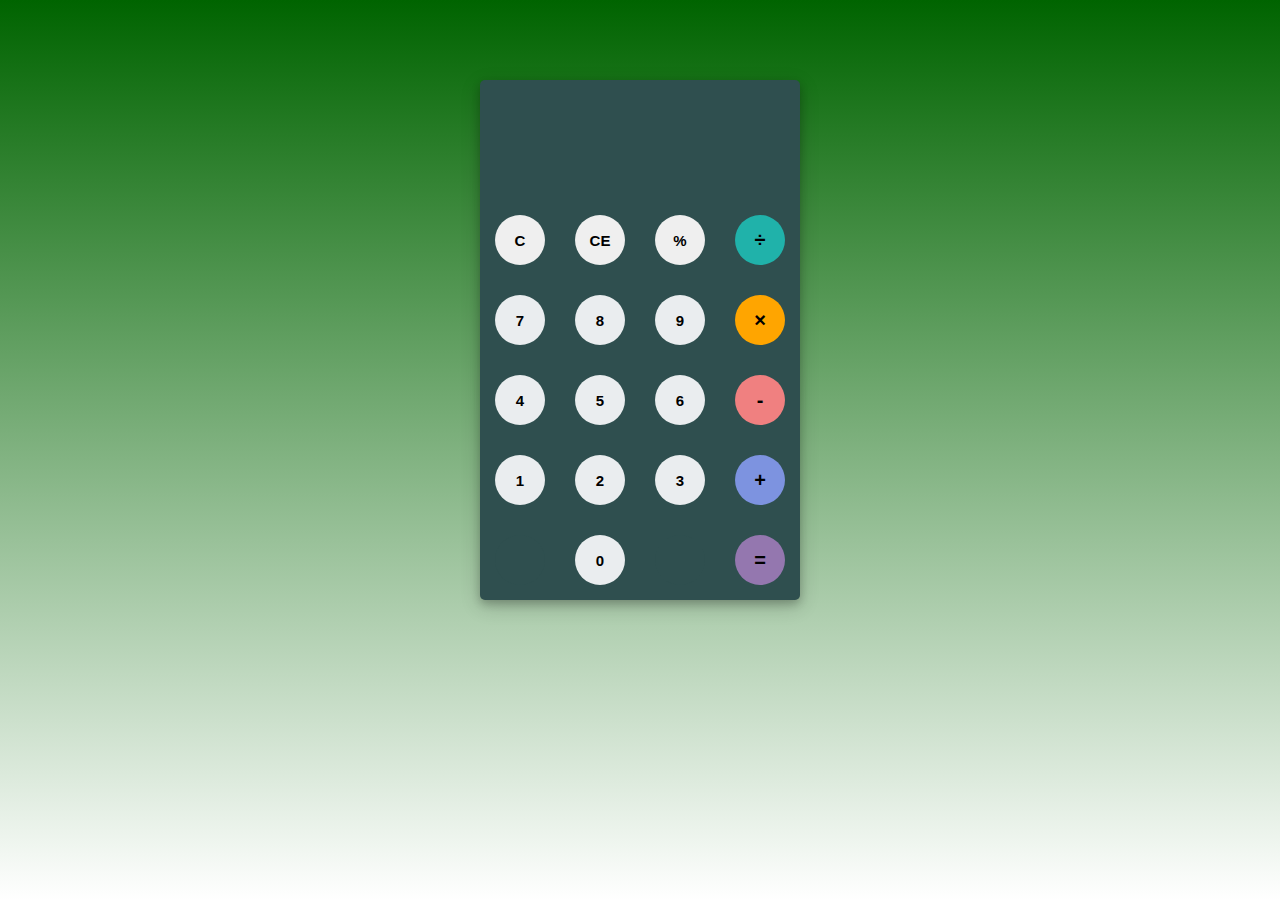
<file: calculator/index.html>
<html>
	<head>
	<link rel="stylesheet" href="style.css">
	<title>A simple calculator</title>
	</head>
	<body>
	<div id="container">
	<div id="calculator">
	<div id="result">
	<div id="history">
	<p id="history-value"></p>
	</div>
	<div id="output">
	<p id="output-value"></p>
	</div>
	</div>
	<div id="keyboard">
	<button class="operator" id="clear">C</button>
	<button class="operator" id="backspace">CE</button>
	<button class="operator" id="%">%</button>
	<button class="operator" id="/">&#247;</button>
	<button class="number" id="7">7</button>
	<button class="number" id="8">8</button>
	<button class="number" id="9">9</button>
	<button class="operator" id="*">&times;</button>
	<button class="number" id="4">4</button>
	<button class="number" id="5">5</button>
	<button class="number" id="6">6</button>
	<button class="operator" id="-">-</button>
	<button class="number" id="1">1</button>
	<button class="number" id="2">2</button>
	<button class="number" id="3">3</button>
	<button class="operator" id="+">+</button>
	<button class="empty" id="empty"></button>
	<button class="number" id="0">0</button>
	<button class="empty" id="empty"></button>
	<button class="operator" id="=">=</button>
	</div>
	</div>
	</div>
	<script src="script.js"></script>
	</body>
	</html>
</file>
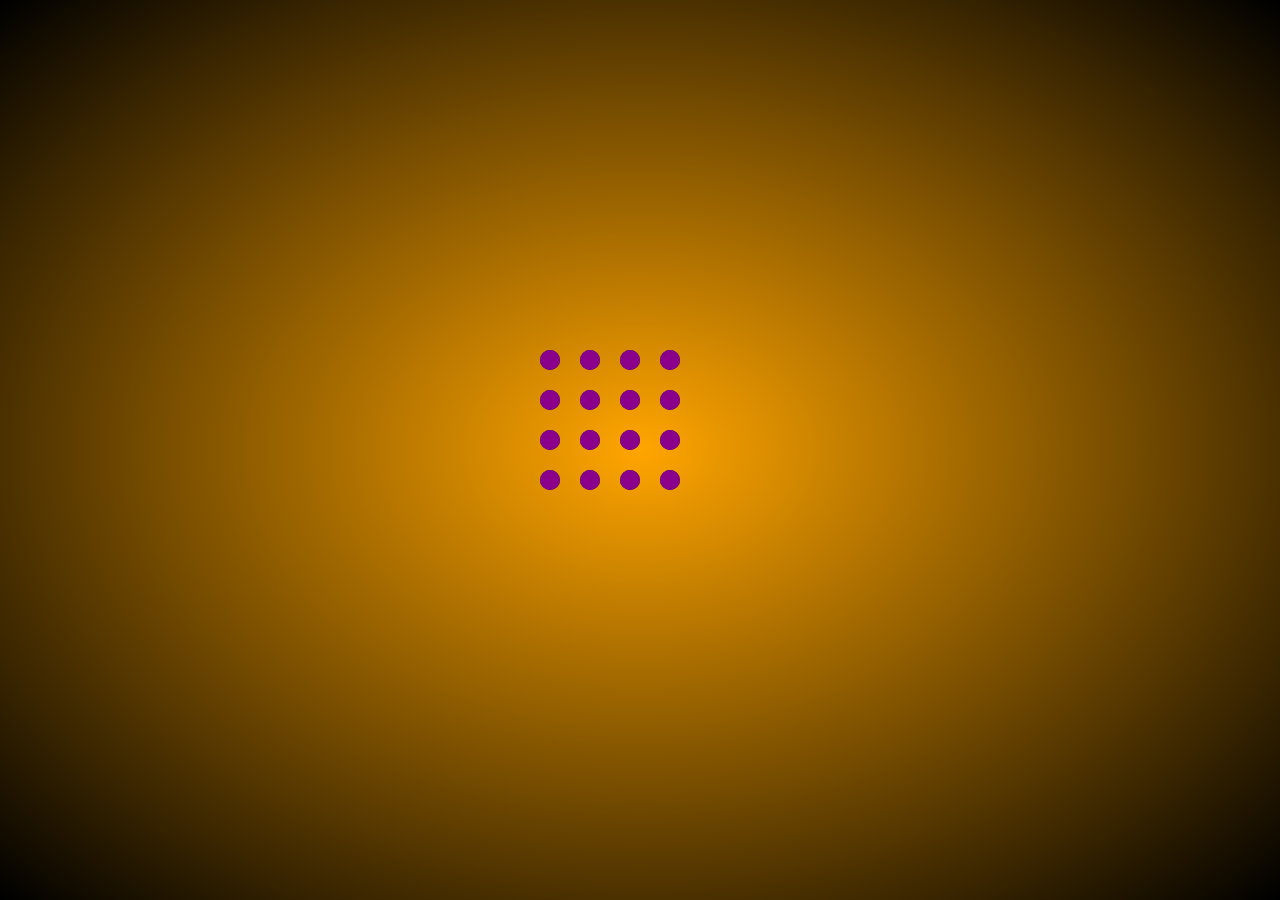
<file: dots/index.html>
<!DOCTYPE html>
<html>
<head>
    <title>dots</title>
    <meta charset="utf-8" >
    <style>
        body{
            margin: 0;
            height: 100vh;
            display: flex;
            align-items:center;
            justify-content: center;
            background: radial-gradient(orange,black);
        }
        .loader{
            width: 10em;
            height: 10em;
            font-size: 20px;
        }
        .loader:before,.loader:after{
            content: '';
            position: absolute;
            width: 1em;
            height: 1em;
            background: currentColor;
            box-shadow: 0 0,2em 0,4em 0,6em 0,
            0 2em,2em 2em,4em 2em,6em 2em,
            0 4em,2em 4em,4em 4em,6em 4em,
            0 6em,2em 6em,4em 6em,6em 6em;
            border-radius: 50%;
            animation: round 2s ease infinite;
        }
        .loader:before{
            color:darkblue;
        }
        .loader:after{
            color:darkmagenta;
            animation-delay: -1s;
        }
        @keyframes round{
            0%{
                transform: translateX(0) translateY(0);
            }
            25%{
                transform:  translateX(3em) translateY(0);
            }
            50%{
                transform: translateX(3em) translateY(3em);
            }
            75%{
                transform: translateX(0) translateY(3em);
            }
        }
    </style>
</head>
<body>
    <div class="loader"></div>
</body>
</html>
</file>
<file: calculator/style.css>
body{
    margin-top: 60px;
	background: linear-gradient(darkgreen , white);
	}
	
	#calculator{
	width: 320px;
	height: 520px;
	background-color:darkslategray;
	margin: 0 auto;
	top: 20px;
	position: relative;
	border-radius: 5px;
	box-shadow: 0 4px 8px 0 rgba(0, 0, 0, 0.2), 0 6px 20px 0 rgba(0, 0, 0, 0.19);
	}
	#result{
	height: 120px;
	}
	#history{
	text-align: right;
	height: 20px;
	margin: 0 20px;
	padding-top: 20px;
	font-size: 15px;
    color: white;
	}
	#output{
	text-align: right;
	height: 60px;
	margin: 10px 20px;
    font-size: 30px;
    color: white;
	}
	#keyboard{
	height: 400px;
	}
	.operator, .number, .empty{
	width: 50px;
	height: 50px;
	margin: 15px;
	float: left;
	border-radius: 50%;
	border-width: 0;
	font-weight: bold;
	font-size: 15px;
	}
	.number{
	background-color: #eaedef;
    }
    .empty{
        background-color: darkslategray;
    }
	.number, .operator{
	cursor: pointer;
	}
	.operator:active, .number:active{
	font-size: 13px;
	}
	.operator:focus, .number:focus, .empty:focus{
	outline: 0;
	}
	button:nth-child(4){
	font-size: 20px;
	background-color: #20b2aa;
	}
	button:nth-child(8){
	font-size: 20px;
	background-color: #ffa500;
	}
	button:nth-child(12){
	font-size: 20px;
	background-color: #f08080;
	}
	button:nth-child(16){
	font-size: 20px;
	background-color: #7d93e0;
	}
	button:nth-child(20){
	font-size: 20px;
	background-color: #9477af;
	}
</file>
